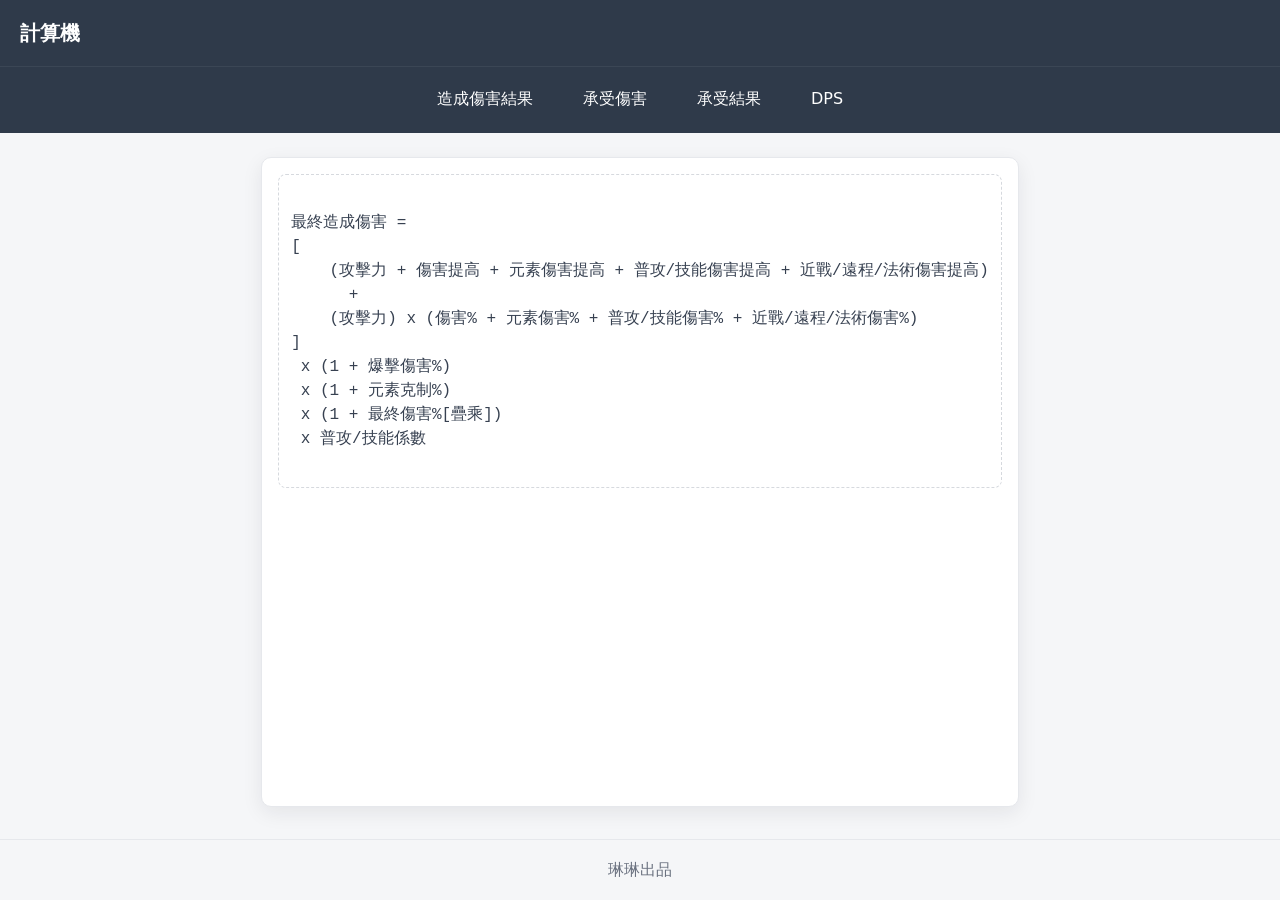
<file: index.html>
<!doctype html>
<html lang="zh-Hant">
<head>
  <meta charset="utf-8" />
  <meta name="viewport" content="width=device-width,initial-scale=1" />
  <title>計算機</title>
  <link rel="stylesheet" href="assets/style.css">
</head>
<body>
  <header><h1>計算機</h1></header>
  <nav>
    <a class="tab" href="damage-result.html">造成傷害結果</a>
    <a class="tab" href="taken.html">承受傷害</a>
    <a class="tab" href="taken-result.html">承受結果</a>
    <a class="tab" href="dps.html">DPS</a>
  </nav>

  <main>
    <section class="panel col-12">
      <div class="formula">
最終造成傷害 = 
[
    (攻擊力 + 傷害提高 + 元素傷害提高 + 普攻/技能傷害提高 + 近戰/遠程/法術傷害提高)
      +
    (攻擊力) x (傷害% + 元素傷害% + 普攻/技能傷害% + 近戰/遠程/法術傷害%)
]
 x (1 + 爆擊傷害%)
 x (1 + 元素克制%)
 x (1 + 最終傷害%[疊乘])
 x 普攻/技能係數
      </div>
    </section>
  </main>

  <footer>琳琳出品</footer>
</body>
</html>
</file>
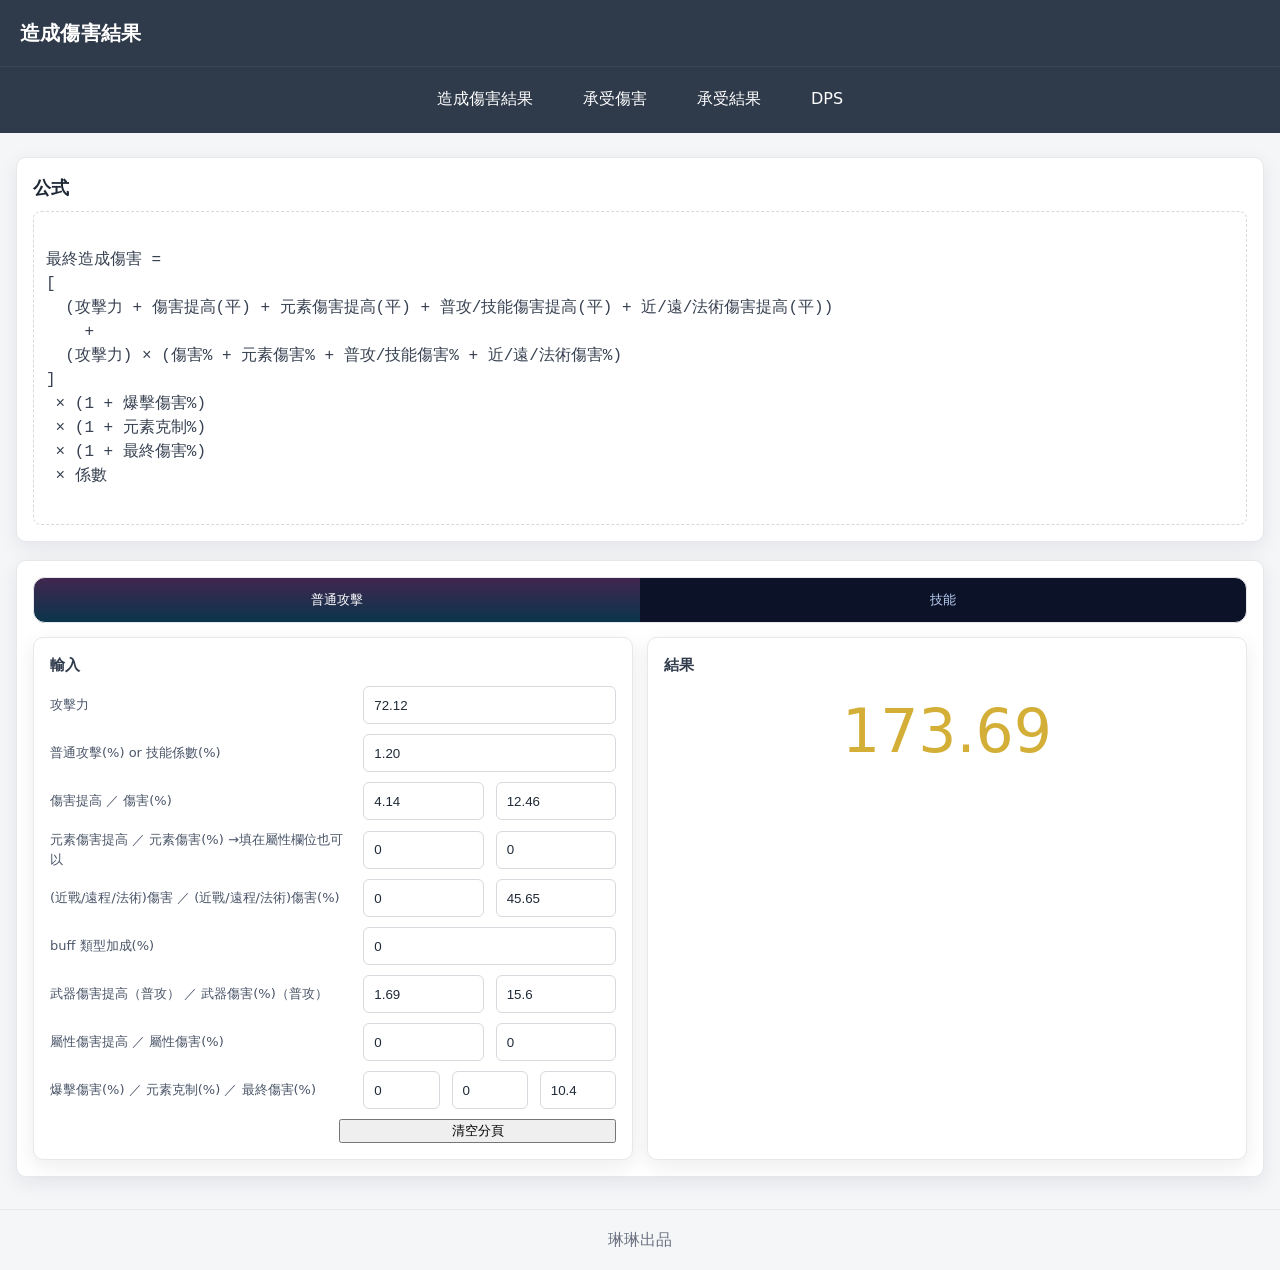
<file: damage-result.html>
<!doctype html>
<html lang="zh-Hant">
<head>
  <meta charset="utf-8" />
  <meta name="viewport" content="width=device-width,initial-scale=1" />
  <title>造成傷害結果</title>
  <!-- 正確引入樣式（依你目錄結構調整路徑） -->
  <link rel="stylesheet" href="assets/style.css" />
  <style>
    .seg2{display:flex; border:1px solid var(--line); border-radius:12px; overflow:hidden; background:#0c1329; margin-bottom:14px}
    .seg2 input{display:none}
    .seg2 label{flex:1; text-align:center; padding:12px; cursor:pointer; color:#b9ccf2}
    .seg2 input:checked+label{background:linear-gradient(180deg, rgba(255,107,214,.22), rgba(0,229,255,.16)); color:#fff}
    .hidden{display:none}
    .calc-box{display:grid; grid-template-columns:1fr 1fr; gap:14px}
    .calc-box .row{display:grid; grid-template-columns:1.2fr 1fr; gap:10px; align-items:center}
    .two{display:grid; grid-template-columns:1fr 1fr; gap:12px}
    .three{display:grid; grid-template-columns:1fr 1fr 1fr; gap:12px}
    .out{
      font-size:60px; text-align:center; font-variant-numeric:tabular-nums;
      background:linear-gradient(90deg,#7cffcb,#00e5ff,#ff6bd6);
      -webkit-background-clip:text; background-clip:text; -webkit-text-fill-color:transparent
    }
  </style>
</head>
<body>
  <header><h1>造成傷害結果</h1></header>

  <nav>
    <a class="tab" href="damage-result.html">造成傷害結果</a>
    <a class="tab" href="taken.html">承受傷害</a>
    <a class="tab" href="taken-result.html">承受結果</a>
    <a class="tab" href="dps.html">DPS</a>
  </nav>

  <main class="grid">
    <!-- 公式（照你指定文字） -->
    <section class="panel col-12">
      <h2>公式</h2>
      <div class="formula">
最終造成傷害 = 
[
  (攻擊力 + 傷害提高(平) + 元素傷害提高(平) + 普攻/技能傷害提高(平) + 近/遠/法術傷害提高(平))
    +
  (攻擊力) × (傷害% + 元素傷害% + 普攻/技能傷害% + 近/遠/法術傷害%)
]
 × (1 + 爆擊傷害%)
 × (1 + 元素克制%)
 × (1 + 最終傷害%)
 × 係數
      </div>
    </section>

    <section class="card col-12">
      <!-- 分頁 -->
      <div class="seg2" role="tablist" aria-label="動作">
        <input id="tab-n" name="tab" type="radio" checked>
        <label for="tab-n">普通攻擊</label>
        <input id="tab-s" name="tab" type="radio">
        <label for="tab-s">技能</label>
      </div>

      <!-- 普通攻擊（預設值：你的面板） -->
      <div id="pane-n">
        <div class="calc-box">
          <!-- 輸入 -->
          <div class="panel">
            <h3>輸入</h3>

            <div class="row">
              <label for="N_atk">攻擊力</label>
              <input id="N_atk" type="number" step="0.01" value="72.12">
            </div>

            <div class="row">
              <label for="N_coeff">普通攻擊(%) or 技能係數(%) </label>
              <input id="N_coeff" type="number" step="0.01" value="1.20">
            </div>

            <div class="row">
              <label>傷害提高 ／ 傷害(%)</label>
              <div class="two">
                <input id="N_dmgF" type="number" step="0.01" value="4.14">
                <input id="N_dmgP" type="number" step="0.01" value="12.46">
              </div>
            </div>

            <div class="row">
              <label>元素傷害提高 ／ 元素傷害(%) →填在屬性欄位也可以</label>
              <div class="two">
                <input id="N_elemF" type="number" step="0.01" value="0">
                <input id="N_elemP" type="number" step="0.01" value="0">
              </div>
            </div>

            <div class="row">
              <label>(近戰/遠程/法術)傷害 ／ (近戰/遠程/法術)傷害(%)</label>
              <div class="two">
                <input id="N_classF" type="number" step="0.01" value="0">
                <input id="N_classP" type="number" step="0.01" value="45.65">
              </div>
            </div>

            <div class="row">
              <label for="N_classTempP">buff 類型加成(%)</label>
              <input id="N_classTempP" type="number" step="0.01" value="0">
            </div>

            <div class="row">
              <label>武器傷害提高（普攻） ／ 武器傷害(%)（普攻）</label>
              <div class="two">
                <input id="N_wpnF" type="number" step="0.01" value="1.69">
                <input id="N_wpnP" type="number" step="0.01" value="15.6">
              </div>
            </div>

            <div class="row">
              <label>屬性傷害提高 ／ 屬性傷害(%)</label>
              <div class="two">
                <input id="N_forestF" type="number" step="0.01" value="0">
                <input id="N_forestP" type="number" step="0.01" value="0">
              </div>
            </div>

            <div class="row">
              <label>爆擊傷害(%) ／ 元素克制(%) ／ 最終傷害(%)</label>
              <div class="three">
                <input id="N_crit" type="number" step="0.01" value="0">
                <input id="N_elemRes" type="number" step="0.01" value="0">
                <input id="N_finalMul" type="number" step="0.01" value="10.4">
              </div>
            </div>

            <div class="two" style="margin-top:10px">
              <span></span>
              <button type="button" class="ghost" id="btn-reset-normal">清空分頁</button>
            </div>
          </div>

          <!-- 結果 -->
          <div class="panel">
            <h3>結果</h3>
            <div id="N_out" class="out">0</div>
          </div>
        </div>
      </div>

      <!-- 技能（預設值：你的風靈箭場景） -->
      <div id="pane-s" class="hidden">
        <div class="calc-box">
          <!-- 輸入 -->
          <div class="panel">
            <h3>輸入</h3>

            <div class="row">
              <label for="S_atk">攻擊力</label>
              <input id="S_atk" type="number" step="0.01" value="72.12">
            </div>

            <div class="row">
              <label for="S_coeff">普通攻擊(%) or 技能係數(%)</label>
              <input id="S_coeff" type="number" step="0.01" value="4.00">
            </div>

            <div class="row">
              <label>傷害提高 ／ 傷害(%)</label>
              <div class="two">
                <input id="S_dmgF" type="number" step="0.01" value="4.14">
                <input id="S_dmgP" type="number" step="0.01" value="12.46">
              </div>
            </div>

            <div class="row">
              <label>元素傷害提高 ／ 元素傷害(%) →填在屬性欄位也可以</label>
              <div class="two">
                <input id="S_elemF" type="number" step="0.01" value="0">
                <input id="S_elemP" type="number" step="0.01" value="0">
              </div>
            </div>

            <div class="row">
              <label>(近戰/遠程/法術)傷害 ／ (近戰/遠程/法術)傷害(%)</label>
              <div class="two">
                <input id="S_classF" type="number" step="0.01" value="0">
                <input id="S_classP" type="number" step="0.01" value="45.65">
              </div>
            </div>

            <div class="row">
              <label for="S_classTempP">buff 類型加成(%)</label>
              <input id="S_classTempP" type="number" step="0.01" value="0">
            </div>

            <div class="row">
              <label>技能傷害提高（技能） ／ 技能傷害(%)（技能）</label>
              <div class="two">
                <input id="S_skF" type="number" step="0.01" value="1.69">
                <input id="S_skP" type="number" step="0.01" value="23.38">
              </div>
            </div>

            <div class="row">
              <label>屬性傷害提高 ／ 屬性傷害(%)</label>
              <div class="two">
                <input id="S_forestF" type="number" step="0.01" value="3.39">
                <input id="S_forestP" type="number" step="0.01" value="47.02">
              </div>
            </div>

            <div class="row">
              <label>爆擊傷害(%) ／ 元素克制(%) ／ 最終傷害(%)</label>
              <div class="three">
                <input id="S_crit" type="number" step="0.01" value="0">
                <input id="S_elemRes" type="number" step="0.01" value="0">
                <input id="S_finalMul" type="number" step="0.01" value="10.4">
              </div>
            </div>

            <div class="two" style="margin-top:10px">
              <span></span>
              <button type="button" class="ghost" id="btn-reset-skill">清空分頁</button>
            </div>
          </div>

          <!-- 結果 -->
          <div class="panel">
            <h3>結果</h3>
            <div id="S_out" class="out">0</div>
          </div>
        </div>
      </div>
    </section>
  </main>

  <footer>琳琳出品</footer>

  <!-- 正確引入腳本（依你目錄結構調整路徑） -->
  <script src="assets/app.js"></script>
  <script>
    /* 分頁切換 */
    const tabN=document.getElementById('tab-n'), tabS=document.getElementById('tab-s');
    const paneN=document.getElementById('pane-n'), paneS=document.getElementById('pane-s');
    tabN.addEventListener('change',()=>{paneN.classList.remove('hidden');paneS.classList.add('hidden');});
    tabS.addEventListener('change',()=>{paneS.classList.remove('hidden');paneN.classList.add('hidden');});

    /* 普攻：即時計算 + 清空分頁=全0（已填預設值） */
    const N_IDS=['N_atk','N_coeff','N_dmgF','N_dmgP','N_elemF','N_elemP','N_classF','N_classP','N_classTempP','N_wpnF','N_wpnP','N_forestF','N_forestP','N_crit','N_elemRes','N_finalMul'];
    function readNormal(){ return {
      act:'normal',
      atk:+N_atk.value||0, coeff:+N_coeff.value||0,
      dmgF:+N_dmgF.value||0, dmgP:+N_dmgP.value||0,
      elemF:+N_elemF.value||0, elemP:+N_elemP.value||0,
      classF:+N_classF.value||0, classP:+N_classP.value||0, classTempP:+N_classTempP.value||0,
      wpnF:+N_wpnF.value||0, wpnP:+N_wpnP.value||0,
      forestF:+N_forestF.value||0, forestP:+N_forestP.value||0,
      crit:+N_crit.value||0, elemRes:+N_elemRes.value||0, finalMul:+N_finalMul.value||0,
      save:false
    }; }
    function recalcNormal(){ const r=__calcOnce(readNormal()); document.getElementById('N_out').textContent = r.result.toFixed(2); }
    function resetNormalZero(){ N_IDS.forEach(id=>document.getElementById(id).value='0'); recalcNormal(); }
    N_IDS.forEach(id=>document.getElementById(id).addEventListener('input',recalcNormal));
    document.getElementById('btn-reset-normal').addEventListener('click',resetNormalZero);

    /* 技能：即時計算 + 清空分頁=全0（已填預設值） */
    const S_IDS=['S_atk','S_coeff','S_dmgF','S_dmgP','S_elemF','S_elemP','S_classF','S_classP','S_classTempP','S_skF','S_skP','S_forestF','S_forestP','S_crit','S_elemRes','S_finalMul'];
    function readSkill(){ return {
      act:'skill',
      atk:+S_atk.value||0, coeff:+S_coeff.value||0,
      dmgF:+S_dmgF.value||0, dmgP:+S_dmgP.value||0,
      elemF:+S_elemF.value||0, elemP:+S_elemP.value||0,
      classF:+S_classF.value||0, classP:+S_classP.value||0, classTempP:+S_classTempP.value||0,
      skF:+S_skF.value||0, skP:+S_skP.value||0,
      forestF:+S_forestF.value||0, forestP:+S_forestP.value||0,
      crit:+S_crit.value||0, elemRes:+S_elemRes.value||0, finalMul:+S_finalMul.value||0,
      save:false
    }; }
    function recalcSkill(){ const r=__calcOnce(readSkill()); document.getElementById('S_out').textContent = r.result.toFixed(2); }
    function resetSkillZero(){ S_IDS.forEach(id=>document.getElementById(id).value='0'); recalcSkill(); }
    S_IDS.forEach(id=>document.getElementById(id).addEventListener('input',recalcSkill));
    document.getElementById('btn-reset-skill').addEventListener('click',resetSkillZero);

    /* 初始：以預設值計算一次 */
    recalcNormal();
    recalcSkill();
  </script>
</body>
</html>
</file>
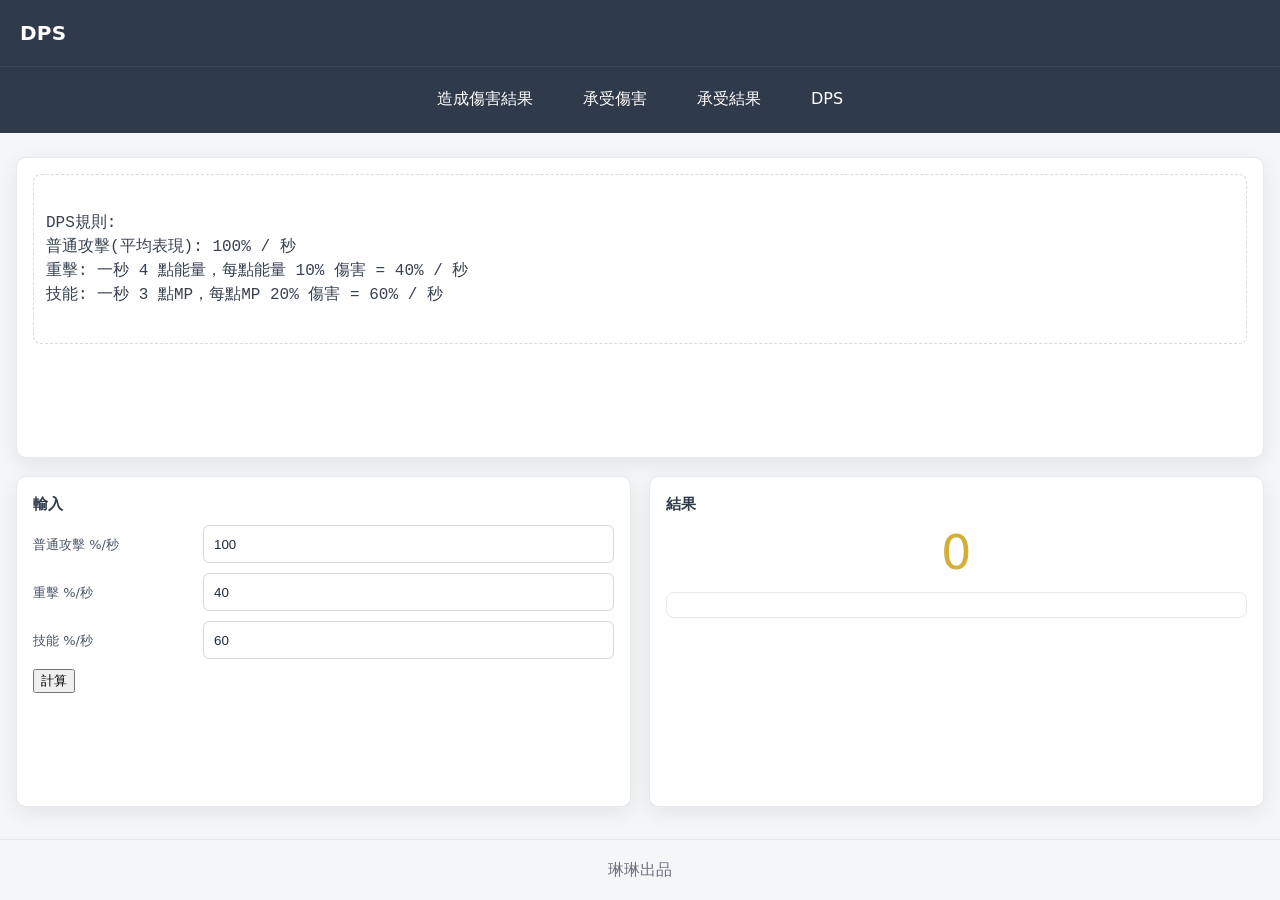
<file: dps.html>
<!doctype html>
<html lang="zh-Hant">
<head>
  <meta charset="utf-8" />
  <meta name="viewport" content="width=device-width,initial-scale=1" />
  <title>DPS</title>
  <link rel="stylesheet" href="assets/style.css">
  <script src="assets/app.js"></script>
</head>
<body>
  <header><h1>DPS</h1></header>
  <nav>
    <a class="tab" href="damage-result.html">造成傷害結果</a>
    <a class="tab" href="taken.html">承受傷害</a>
    <a class="tab" href="taken-result.html">承受結果</a>
    <a class="tab" href="dps.html">DPS</a>
  </nav>

  <main class="grid">
    <section class="panel col-12">
      <div class="formula">
DPS規則:
普通攻擊(平均表現): 100% / 秒
重擊: 一秒 4 點能量，每點能量 10% 傷害 = 40% / 秒
技能: 一秒 3 點MP，每點MP 20% 傷害 = 60% / 秒
      </div>
    </section>

    <section class="card col-6">
      <h3>輸入</h3>
      <div class="row"><label for="dpsN">普通攻擊 %/秒</label><input id="dpsN" type="number" step="0.01" value="100"></div>
      <div class="row"><label for="dpsH">重擊 %/秒</label><input id="dpsH" type="number" step="0.01" value="40"></div>
      <div class="row"><label for="dpsS">技能 %/秒</label><input id="dpsS" type="number" step="0.01" value="60"></div>
      <div style="margin-top:10px; display:flex; gap:12px">
        <button type="button" onclick="
          calcDPS();
          out.textContent = localStorage.getItem('dps_result_value') || '0';
          const o = JSON.parse(localStorage.getItem('dps_breakdown')||'{}');
          detail.textContent = o ? `普通=${o.normal}，重擊=${o.heavy}，技能=${o.skill}` : '';
        ">計算</button>
      </div>
    </section>

    <section class="card col-6">
      <h3>結果</h3>
      <div id="out" class="value">0</div>
      <div id="detail" class="box"></div>
    </section>
  </main>

  <footer>琳琳出品</footer>
</body>
</html>
</file>
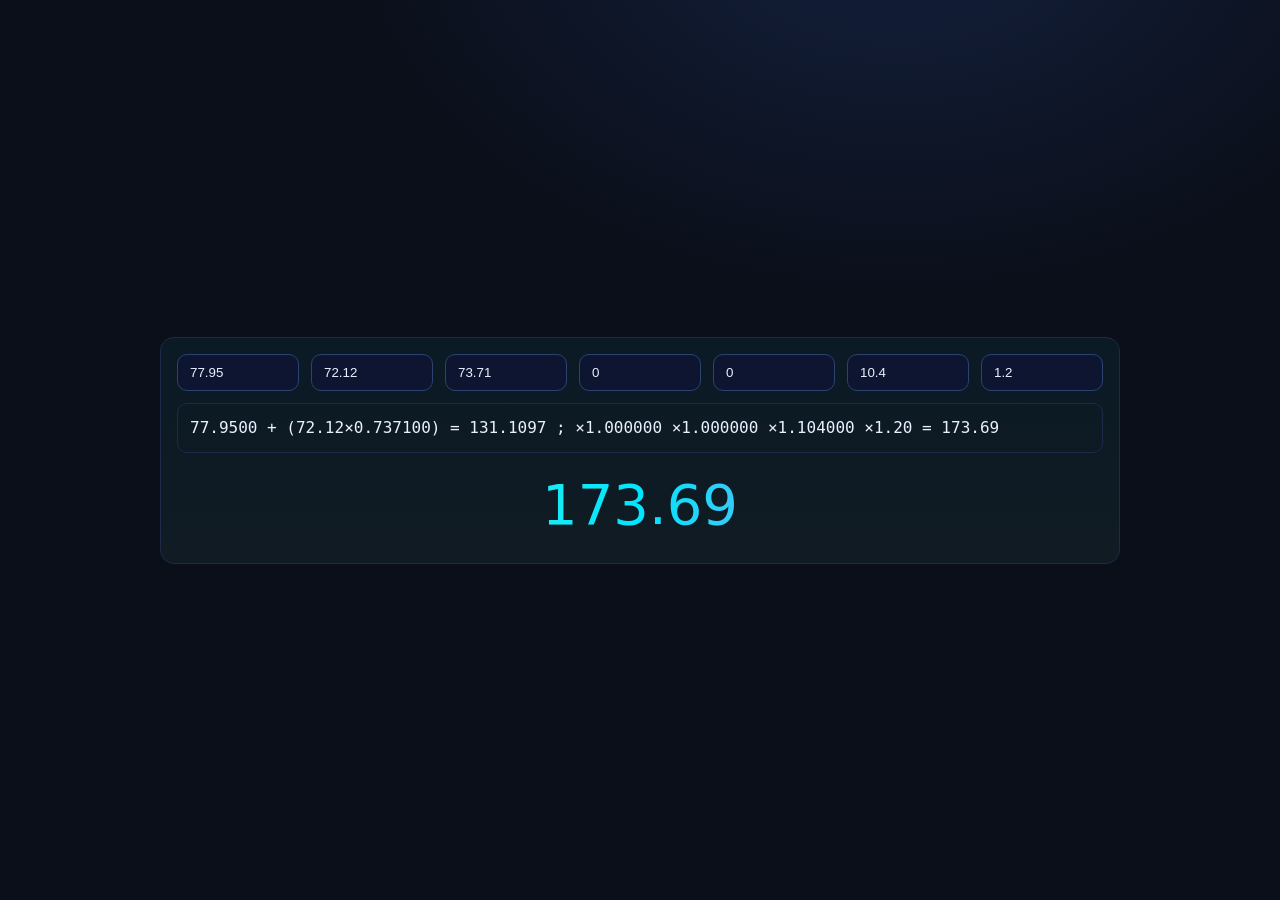
<file: formula.html>
<!doctype html>
<html lang="en">
<head>
<meta charset="utf-8" />
<meta name="viewport" content="width=device-width,initial-scale=1" />
<title>Formula</title>
<style>
  :root{ --bg:#0b0f1a; --line:#1e2a4a; --txt:#e8f0ff; --accent:#00e5ff; --accent2:#7cffcb; --accent3:#ff6bd6; }
  *{box-sizing:border-box}
  html,body{height:100%}
  body{margin:0; background:radial-gradient(1000px 700px at 70% -10%, #13203d 0%, var(--bg) 55%) fixed; color:var(--txt);
        font:16px/1.5 ui-sans-serif, system-ui, -apple-system, Segoe UI, Roboto; display:flex; align-items:center; justify-content:center;}
  .card{width:min(960px, 95vw); border:1px solid var(--line); border-radius:14px; padding:16px;
        background:linear-gradient(180deg, rgba(0,229,255,.05), rgba(124,255,203,.05))}
  .grid{display:grid; gap:12px; grid-template-columns:repeat(7, 1fr)}
  input[type=number]{width:100%; padding:10px 12px; border-radius:10px; border:1px solid #2c426f; background:#0d1530; color:var(--txt)}
  .out{margin-top:12px; padding:12px; border:1px solid var(--line); border-radius:10px; font-family:ui-monospace, Menlo, Consolas, monospace}
  .value{
    margin-top:10px; text-align:center; font-size:56px; font-variant-numeric:tabular-nums;
    background:linear-gradient(90deg, var(--accent2), var(--accent), var(--accent3));
    -webkit-background-clip:text; background-clip:text; -webkit-text-fill-color:transparent;
  }
  @media (max-width:980px){ .grid{grid-template-columns:repeat(2,1fr)} }
</style>
</head>
<body>
  <div class="card">
    <!-- numeric inputs only -->
    <div class="grid">
      <input id="flat"   type="number" step="0.0001" placeholder="flat Σ"   value="77.95">
      <input id="atk"    type="number" step="0.0001" placeholder="atk"      value="72.12">
      <input id="pct"    type="number" step="0.0001" placeholder="% Σ"      value="73.71">
      <input id="crit"   type="number" step="0.0001" placeholder="crit %"   value="0">
      <input id="res"    type="number" step="0.0001" placeholder="res %"    value="0">
      <input id="final"  type="number" step="0.0001" placeholder="final %"  value="10.4">
      <input id="coeff"  type="number" step="0.01"   placeholder="coeff"    value="1.2">
    </div>

    <!-- outputs -->
    <div id="line" class="out"></div>
    <div id="val" class="value">0</div>
  </div>

<script>
const ids=['flat','atk','pct','crit','res','final','coeff'];
function g(id){return document.getElementById(id)}
function v(id){return parseFloat(g(id).value)||0}
function fmt(n,d=4){return (+n).toFixed(d)}
function calc(){
  const flat=v('flat'), atk=v('atk'), pct=v('pct')/100, crit=1+v('crit')/100, res=1+v('res')/100, fin=1+v('final')/100, coeff=v('coeff')||1;
  const atkPct=atk*pct, base=flat+atkPct, mult=crit*res*fin*coeff, result=base*mult;
  g('line').textContent = `${fmt(flat)} + (${fmt(atk,2)}×${fmt(pct,6)}) = ${fmt(base)} ; ×${fmt(crit,6)} ×${fmt(res,6)} ×${fmt(fin,6)} ×${fmt(coeff,2)} = ${result.toFixed(2)}`;
  g('val').textContent = result.toFixed(2);
}
ids.forEach(id=>g(id).addEventListener('input',calc));
calc(); // initial
</script>
</body>
</html>
</file>
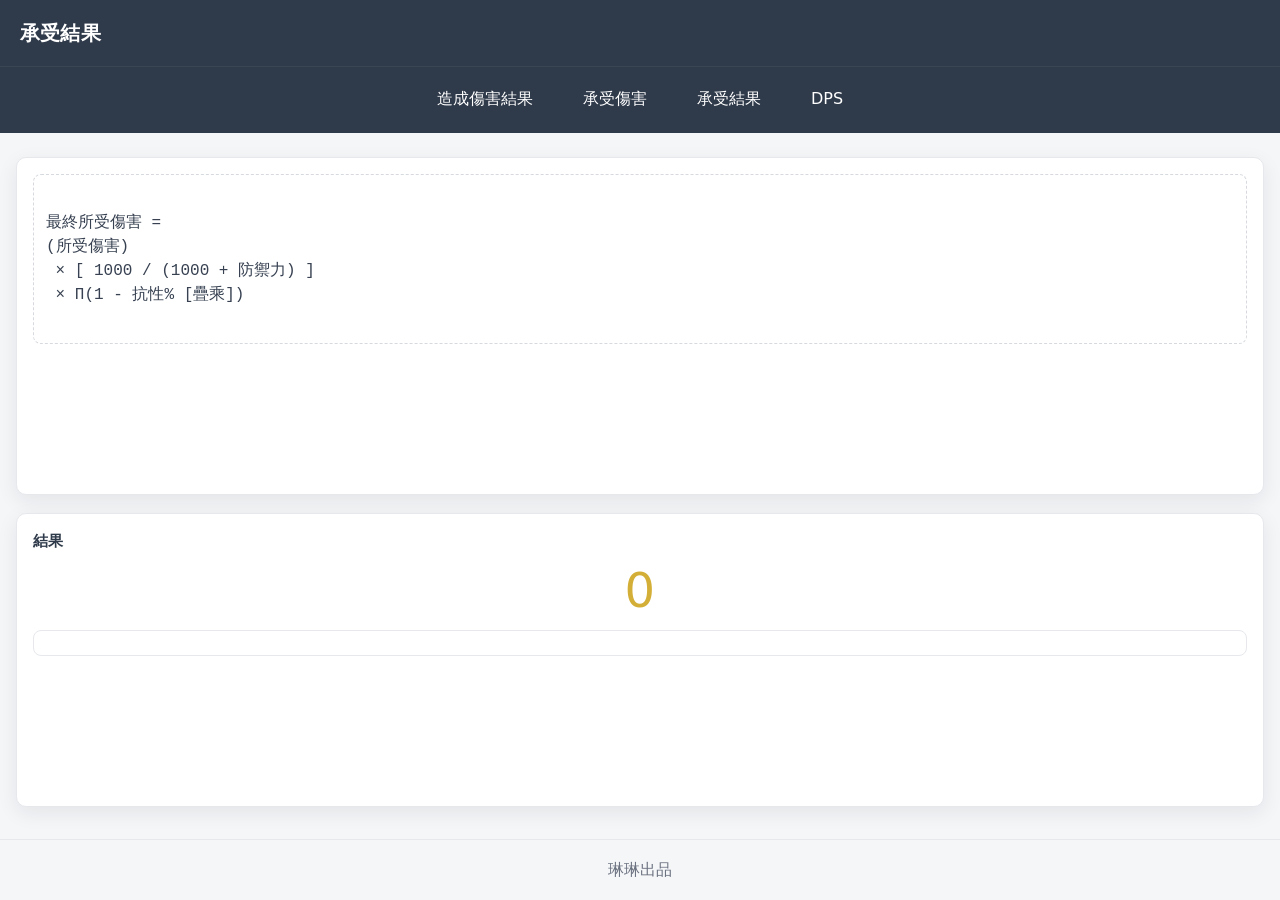
<file: taken-result.html>
<!doctype html>
<html lang="zh-Hant">
<head>
  <meta charset="utf-8" />
  <meta name="viewport" content="width=device-width,initial-scale=1" />
  <title>承受結果</title>
  <!-- 正確引入樣式（注意：這是 <link> 標籤，不是純文字） -->
  <link rel="stylesheet" href="assets/style.css" />
</head>
<body>
  <header><h1>承受結果</h1></header>

  <!-- 導覽列：使用 <a href>，不是純文字 -->
  <nav>
    <a class="tab" href="damage-result.html">造成傷害結果</a>
    <a class="tab" href="taken.html">承受傷害</a>
    <a class="tab" href="taken-result.html">承受結果</a>
    <a class="tab" href="dps.html">DPS</a>
  </nav>

  <main class="grid">
    <section class="panel col-12">
      <div class="formula">
最終所受傷害 = 
(所受傷害)
 × [ 1000 / (1000 + 防禦力) ]
 × Π(1 - 抗性% [疊乘])
      </div>
    </section>

    <section class="card col-12">
      <h3>結果</h3>
      <div id="value" class="value">0</div>
      <div id="detail" class="box"></div>
    </section>
  </main>

  <footer>琳琳出品</footer>

  <!-- 正確引入腳本（注意：這是 <script src> 標籤，不是純文字） -->
  <script src="assets/app.js"></script>
  <script>
    // 顯示 taken.html 計算後寫入的結果
    const v = localStorage.getItem('taken_result_value') || '0';
    document.getElementById('value').textContent = v;

    const b = localStorage.getItem('taken_breakdown');
    if (b) {
      const o = JSON.parse(b);
      document.getElementById('detail').textContent =
`輸入 = ${o.incoming}
防禦修正 = 1000/(1000+${o.def}) = ${o.defMul}
抗性疊乘 = ${o.mult}`;
    }
  </script>
</body>
</html>
</file>
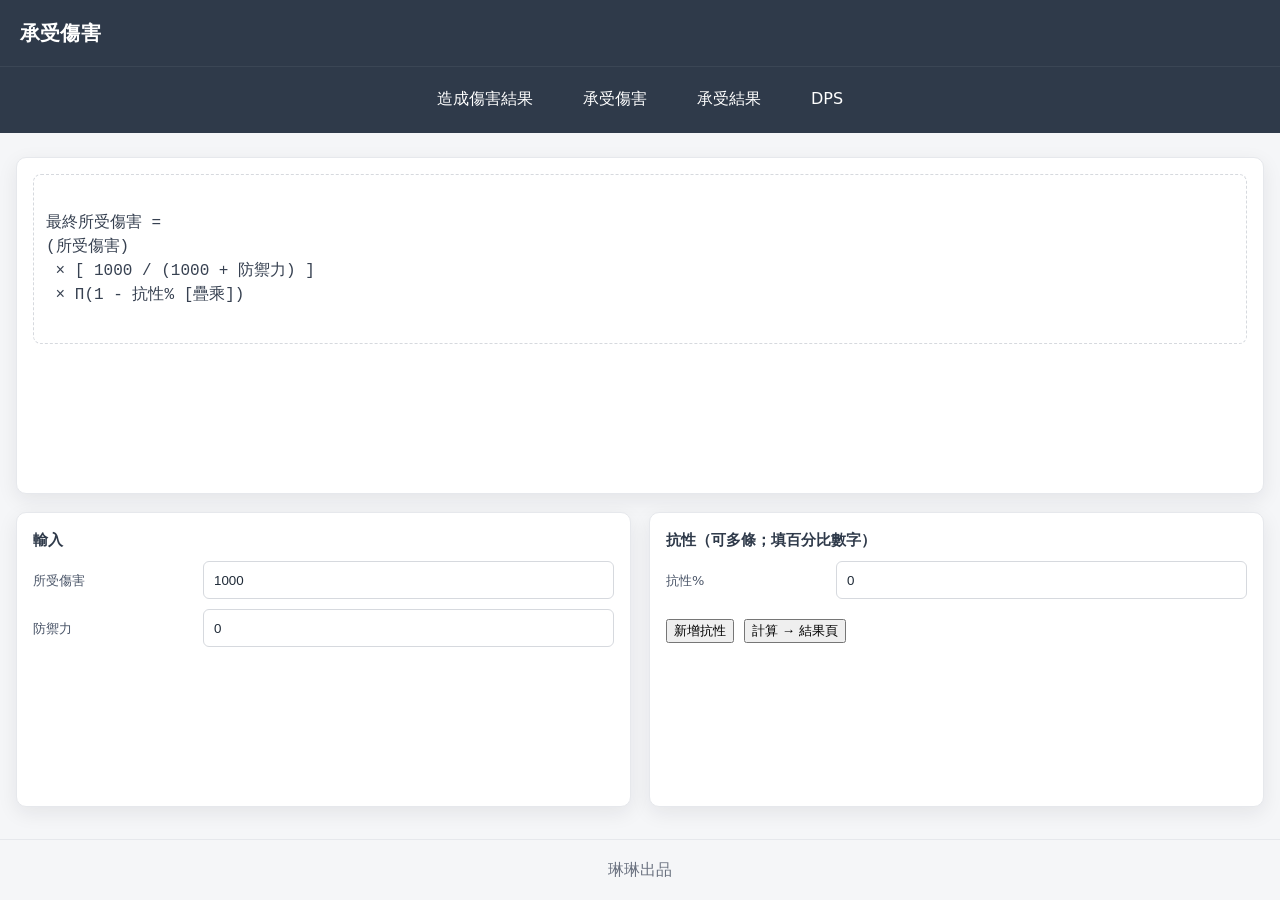
<file: taken.html>
<!doctype html>
<html lang="zh-Hant">
<head>
  <meta charset="utf-8" />
  <meta name="viewport" content="width=device-width,initial-scale=1" />
  <title>承受傷害</title>
  <link rel="stylesheet" href="assets/style.css" />
</head>
<body>
  <header><h1>承受傷害</h1></header>

  <nav>
    <a class="tab" href="damage-result.html">造成傷害結果</a>
    <a class="tab" href="taken.html">承受傷害</a>
    <a class="tab" href="taken-result.html">承受結果</a>
    <a class="tab" href="dps.html">DPS</a>
  </nav>

  <main class="grid">
    <section class="panel col-12">
      <div class="formula">
最終所受傷害 = 
(所受傷害)
 × [ 1000 / (1000 + 防禦力) ]
 × Π(1 - 抗性% [疊乘])
      </div>
    </section>

    <section class="card col-6">
      <h3>輸入</h3>
      <div class="row">
        <label for="inDmg">所受傷害</label>
        <input id="inDmg" type="number" step="0.01" value="1000">
      </div>
      <div class="row">
        <label for="def">防禦力</label>
        <input id="def" type="number" step="1" value="0">
      </div>
    </section>

    <section class="card col-6">
      <h3>抗性（可多條；填百分比數字）</h3>
      <div id="resists" class="grid" style="grid-template-columns:1fr;"></div>
      <div style="margin-top:10px; display:flex; gap:10px; flex-wrap:wrap">
        <button type="button" onclick="addResistRow(0)">新增抗性</button>
        <button type="button" onclick="calcTaken(); location.href='taken-result.html';">計算 → 結果頁</button>
      </div>
    </section>
  </main>

  <footer>琳琳出品</footer>

  <script src="assets/app.js"></script>
  <script>
    // 預設放一條 0% 方便你加更多
    document.addEventListener('DOMContentLoaded', () => addResistRow(0));
  </script>
</body>
</html>
</file>
<file: assets/style.css>
/* ========== assets/style.css (FINAL) ========== */
:root{
  --bg:#f5f6f8;
  --nav-bg:#2f3a4a; --nav-bg-h:#3a475b; --nav-txt:#fff;
  --panel:#fff; --line:#e6e8ec; --line-d:#d6d9de;
  --txt:#242a33; --muted:#7a8699;
  --primary:#2d6cdf; --primary-h:#225acc;
  --danger:#e05353; --danger-h:#cc4343;
  --focus:rgba(45,108,223,.18); --shadow:0 6px 20px rgba(20,28,40,.08);
  --gold:#D4AF37; /* 金色 */
}
*{box-sizing:border-box} html,body{height:100%}
body{
  margin:0;background:var(--bg);color:var(--txt);
  font:16px/1.5 "Noto Sans TC","Microsoft JhengHei",system-ui,-apple-system,"Segoe UI",Roboto,Helvetica,Arial;
  display:flex;flex-direction:column;min-height:100%;
}
/* Header & Nav */
header{background:var(--nav-bg);color:var(--nav-txt);padding:18px 20px;box-shadow:0 2px 10px rgba(0,0,0,.06)}
h1{margin:0;font-size:20px;letter-spacing:.2px}
nav{display:flex;justify-content:center;gap:26px;flex-wrap:wrap;padding:12px 20px 14px;background:var(--nav-bg);color:var(--nav-txt);border-top:1px solid rgba(255,255,255,.06);align-items:center}
a.tab{color:#fff;text-decoration:none;padding:8px 12px;border-radius:8px;transition:background .15s,transform .15s}
a.tab:hover{background:var(--nav-bg-h);transform:translateY(-1px)}
a.tab.active{background:#42526b}
/* 中央容器 */
main{flex:1;display:flex;justify-content:center;padding:24px 16px 32px}
.container{width:100%;max-width:1080px;margin:0 auto}
/* Grid */
.grid{display:grid;gap:18px;grid-template-columns:repeat(12,1fr)}
.col-3{grid-column:span 3}.col-4{grid-column:span 4}.col-6{grid-column:span 6}.col-8{grid-column:span 8}.col-12{grid-column:1/-1}
@media (max-width:1140px){.col-3,.col-4,.col-6,.col-8{grid-column:1/-1}}
/* 卡片 */
.panel,.card{border:1px solid var(--line);border-radius:10px;background:var(--panel);padding:16px;box-shadow:var(--shadow)}
h2{margin:0 0 10px;font-size:18px;color:#1d2735} h3{margin:0 0 10px;font-size:15px;color:#2f3a4a}
/* 表單 */
.row{display:grid;grid-template-columns:160px 1fr;gap:10px;align-items:center;margin-bottom:10px}
.two{display:grid;grid-template-columns:1fr 1fr;gap:12px}.three{display:grid;grid-template-columns:1fr 1fr 1fr;gap:12px}
label{font-size:13px;color:#4a5568}
input[type=number],input[type=text]{
  width:100%;height:38px;padding:8px 10px;border-radius:6px;border:1px solid var(--line-d);
  background:#fff;color:#1f2a37;outline:none;transition:border-color .15s,box-shadow .15s
}
input[type=number]:focus,input[type=text]:focus{border-color:var(--primary);box-shadow:0 0 0 3px var(--focus)}
/* 按鈕 */
.btn{display:inline-flex;align-items:center;justify-content:center;height:38px;padding:0 14px;border-radius:8px;border:1px solid transparent;cursor:pointer;user-select:none;font-weight:600;letter-spacing:.2px;transition:background .15s,box-shadow .15s,transform .15s}
.btn-primary{background:var(--primary);color:#fff;box-shadow:0 2px 8px rgba(45,108,223,.2)}
.btn-primary:hover{background:var(--primary-h);transform:translateY(-1px)}
.btn-danger{background:var(--danger);color:#fff;box-shadow:0 2px 8px rgba(224,83,83,.18)}
.btn-danger:hover{background:var(--danger-h);transform:translateY(-1px)}
.btn-ghost{background:#fff;color:#2f3a4a;border-color:var(--line-d)}
.btn-ghost:hover{background:#f3f4f6}
/* 分段選項 */
.seg2{display:inline-flex;border:1px solid var(--line-d);border-radius:8px;overflow:hidden;background:#fff;margin-bottom:8px}
.seg2 input{display:none}
.seg2 label{padding:8px 12px;cursor:pointer;color:#42526b;user-select:none}
.seg2 input:checked+label{background:#e9eefb;color:#234aa9}
/* 公式框 & 結果數字 */
.formula{font-family:ui-monospace,SFMono-Regular,Menlo,Consolas,"Liberation Mono",monospace;white-space:pre-wrap;color:#374151;background:#fff;border:1px dashed var(--line-d);padding:12px;border-radius:8px}
.value{
  text-align:center !important;
  font-variant-numeric:tabular-nums;
  font-size:48px;line-height:1.15;letter-spacing:.4px;
  color:var(--gold) !important; /* 金色 */
}
.box{margin-top:12px;padding:12px;border:1px solid var(--line);border-radius:8px;background:#fff;color:#4b5563}
/* Footer */
footer{text-align:center;padding:18px;color:#6b7280;background:transparent;border-top:1px solid var(--line)}
/* Focus visible */
:where(a,button,input).tab:focus-visible,:where(a,button,input).btn:focus-visible,:where(input):focus-visible{outline:2px solid var(--primary);outline-offset:2px;border-radius:6px}


/* ================================
   結果數字改為金色（僅影響 #N_out / #S_out）
   ================================ */
#N_out,
#S_out {
  color: #D4AF37 !important;                   /* 金色 */
  -webkit-text-fill-color: #D4AF37 !important; /* 若之前用過漸層字，需要這行覆蓋透明字 */
  background: none !important;                 /* 移除原本的漸層背景（若有） */
  -webkit-background-clip: initial !important;
  background-clip: initial !important;
  text-shadow: none !important;                /* 若有螢光陰影，移除 */
}
</file>
